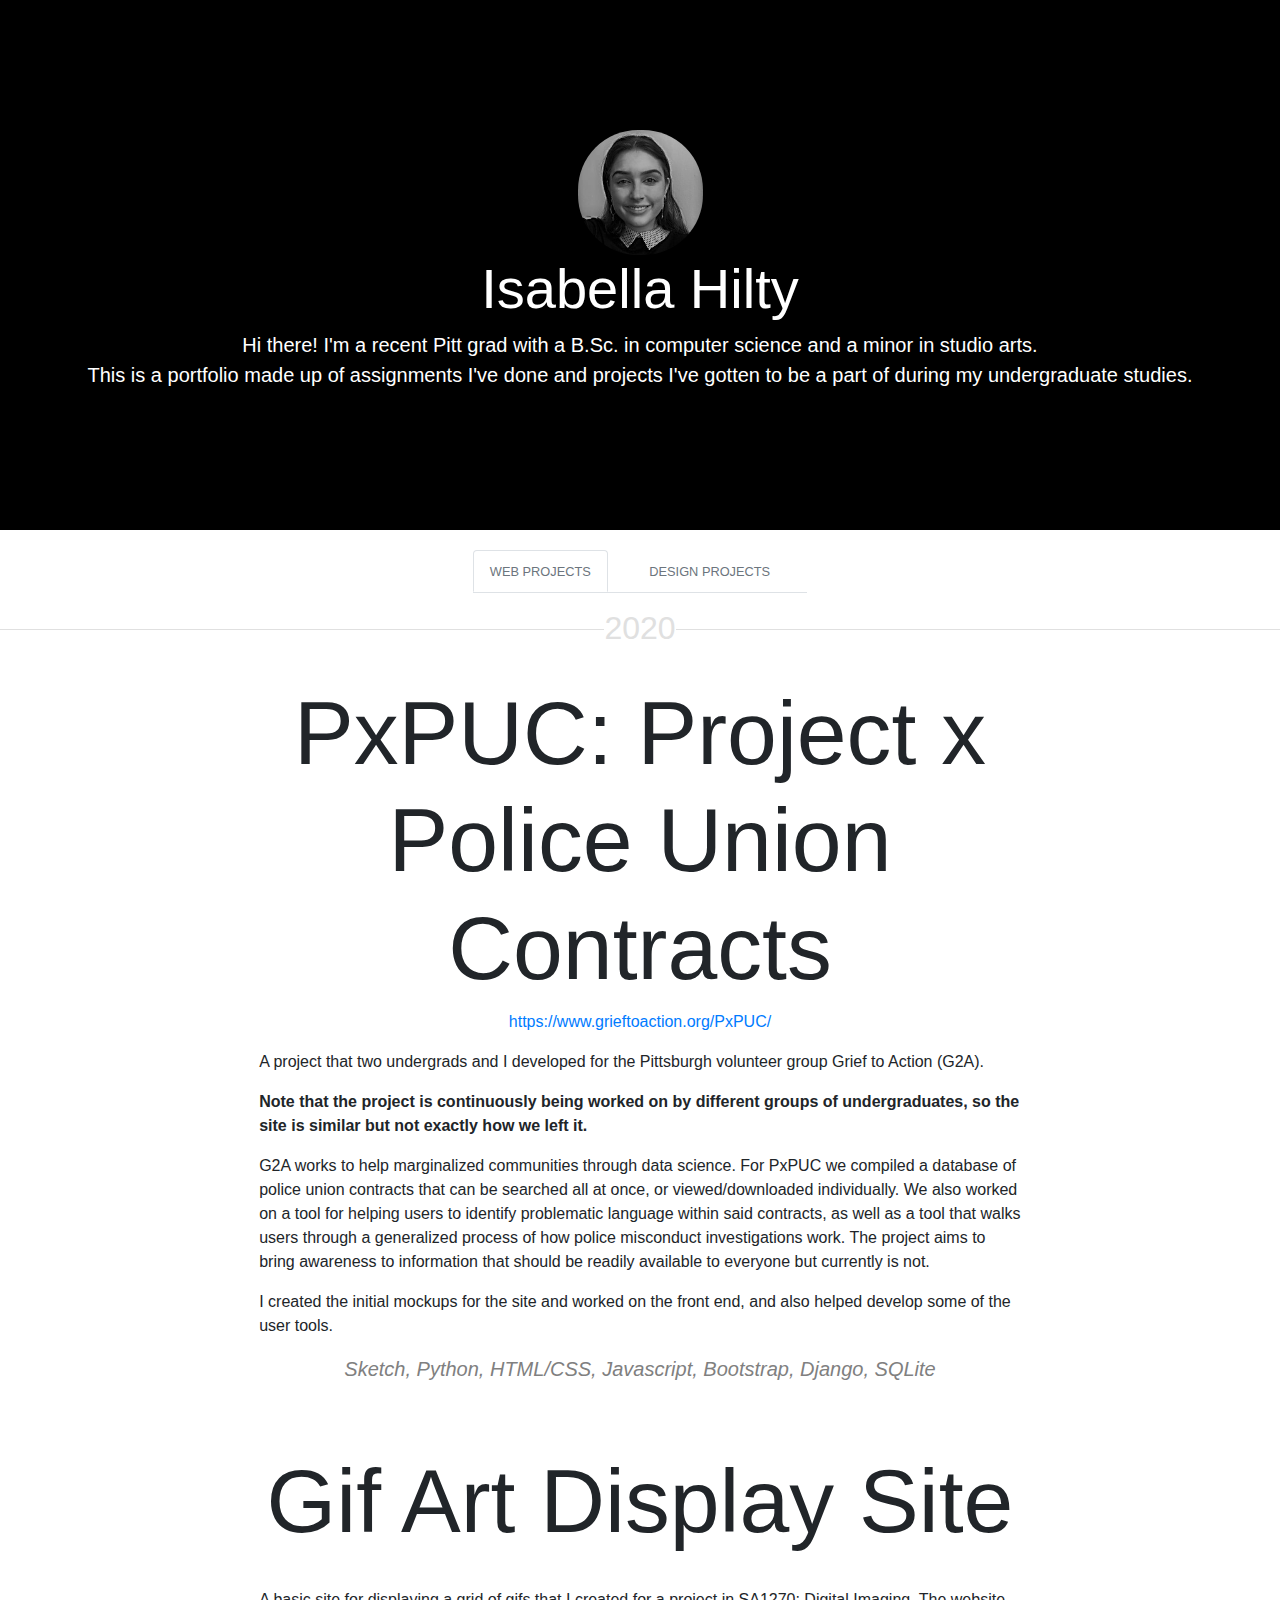
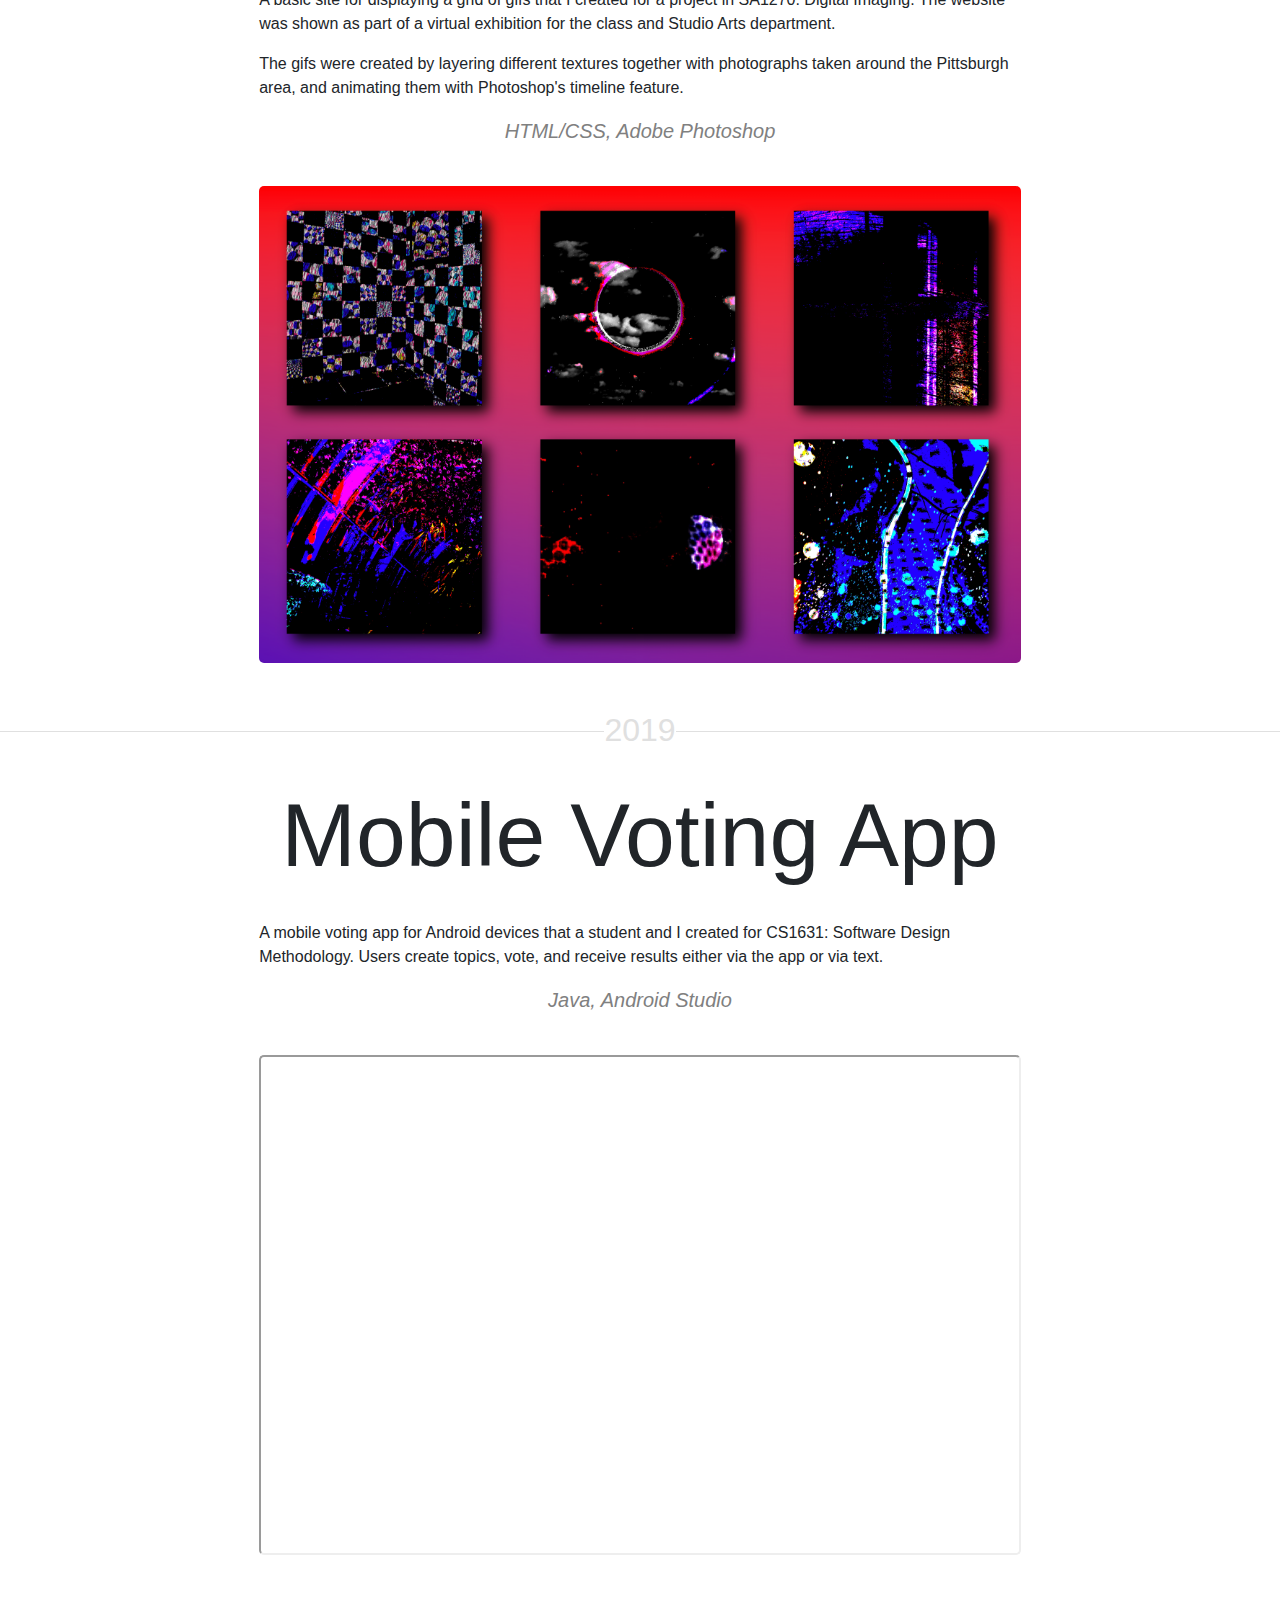
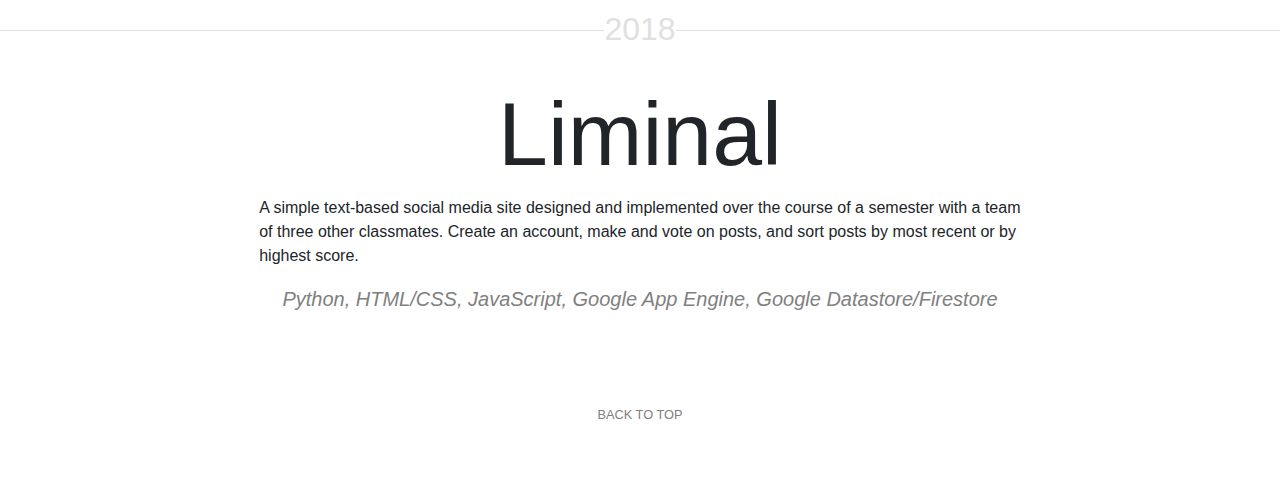
<file: index.html>
<!DOCTYPE html>

<html>

<head>
  <meta charset="utf-8" />
  <meta name="viewport" content="width=device-width, initial-scale=1.0">
  <!-- Latest compiled and minified CSS -->
  <link rel="stylesheet" href="https://maxcdn.bootstrapcdn.com/bootstrap/4.5.2/css/bootstrap.min.css">
  <link rel="stylesheet" type="text/css" href="style/site.css"/>
  <!-- jQuery library -->
  <script src="https://ajax.googleapis.com/ajax/libs/jquery/3.5.1/jquery.min.js"></script>
  <!-- Popper JS -->
  <script src="https://cdnjs.cloudflare.com/ajax/libs/popper.js/1.16.0/umd/popper.min.js"></script>
  <!-- Latest compiled JavaScript -->
  <script src="https://maxcdn.bootstrapcdn.com/bootstrap/4.5.2/js/bootstrap.min.js"></script>
</head>


  <!-- introduction -->
<div class="jumbotron rounded-0" style="max-width:none; background-color:black; padding-top:130px;padding-bottom:100px;margin-bottom:20px;">
  <center>
    <img src="images/profile.jpg" style="width:125px; border-radius:60px;">
    <h1 class="display-4" style="color:white;">Isabella Hilty</h1>
    <p class="lead" style="color:white; text-align:center; max-width:1000">Hi there! I'm a recent Pitt grad with a B.Sc. in computer science and a minor in studio arts.
      <br>This is a portfolio made up of assignments I've done and projects I've gotten to be a part of during my undergraduate studies.</p>
  </center>
  <br id="top">
</div>

    <!-- navigation -->
  <div class="col-md-12 text-center" id="navn">
    <p></p>
    <ul class="nav nav-tabs" id="center-tabs">
      <li class="nav-item">
        <a class="nav-link active" href="#top"><small class="text-muted">WEB PROJECTS</small></a>
      </li>
      <li class="nav-item">
        <a class="nav-link" href="designprojects.html#top"><small class="text-muted">DESIGN PROJECTS</small></a>
      </li>
    </ul>
  </div>

  <body>

      <div class="container-fluid">
        <div class="row">

          <center>

           <!-- WEB PROJECTS -->
           <div class="col-9 col-sm-10 text-center">

             <!-- PxPUC -->
             <p></p>
             <div>
               <h2>2020</h2>
               <br>
               <h1 class="display-2">PxPUC: Project x Police Union Contracts</h1>
               <a href="https://www.grieftoaction.org/PxPUC/" target="_blank">https://www.grieftoaction.org/PxPUC/</a>
               <p></p>
               <p>A project that two undergrads and I developed for the Pittsburgh volunteer group Grief to Action (G2A).</p>
               <p><b>Note that the project is continuously being worked on by different groups of undergraduates, so the site is similar but not exactly how we left it.</b></p>
               <p>G2A works to help marginalized communities through data science. For PxPUC we compiled a database of police union contracts that can be searched all at once, or viewed/downloaded individually.
                 We also worked on a tool for helping users to identify problematic language within said contracts, as well as a tool that walks users through a generalized process of
                 how police misconduct investigations work. The project aims to bring awareness to information that should be readily available to everyone but currently is not.
               </p>
                 <p>I created the initial mockups for the site and worked on the front end, and also helped develop some of the user tools.</p>
                 <em><p class="lead text-center" id="gifs" style="color:grey;">Sketch, Python, HTML/CSS, Javascript, Bootstrap, Django, SQLite </p></em>

               <br>
             </div>
 <br>

             <!-- GIF ART -->
             <div>
               <h1 class="display-2">Gif Art Display Site</h1><br>
               <p>A basic site for displaying a grid of gifs that I created for a project in SA1270: Digital Imaging. 
                 The website was shown as part of a virtual exhibition for the class and Studio Arts department.</p>
               <p>The gifs were created by layering different textures together with photographs taken around the Pittsburgh area, and animating them with Photoshop's timeline feature.</p>
                 <em><p class="lead text-center" style="color:grey;">HTML/CSS, Adobe Photoshop</p></em>

               <br><img src="images/sa1270.png" alt="SA1270 final" style="width:100%; max-width:800px;border-radius:5px;">
               <br id="vote"><br>
             </div>

             <!-- VOTING APP-->
              <div><br>
                <h2>2019</h2>
                <br>
               <h1 class="display-2">Mobile Voting App</h1><br>
               <p>A mobile voting app for Android devices that a student and I created for CS1631: Software Design Methodology. Users create topics, vote, and receive
                 results either via the app or via text.</p>
                 <em><p class="lead text-center" style="color:grey;">Java, Android Studio</p></em>
                 <br>  <iframe src="https://www.youtube.com/embed/nz1TXZk24Hg" style="border-radius:5px;"></iframe>
               <br><br><br>
             </div>


             <!-- LIMINAL -->
               <div>
                 <h2>2018</h2> <br>
               <h1 class="display-2" id="liminal">Liminal</h1>
               <p>A simple text-based social media site designed and implemented over the course of a semester
                 with a team of three other classmates. Create an account, make and vote on posts, and sort posts by most
                 recent or by highest score.</p>
               <em><p class="lead text-center" style="color:grey;">Python, HTML/CSS, JavaScript, Google App Engine, Google Datastore/Firestore</p></em>
               <br><br><br>
             </div>
          </div>

          <small class="text-muted"> <a href="#top" style="color:grey;">BACK TO TOP</small></a>

        </center>

        </div>
      </div><br><br><br>

  </body>


</html>
</file>
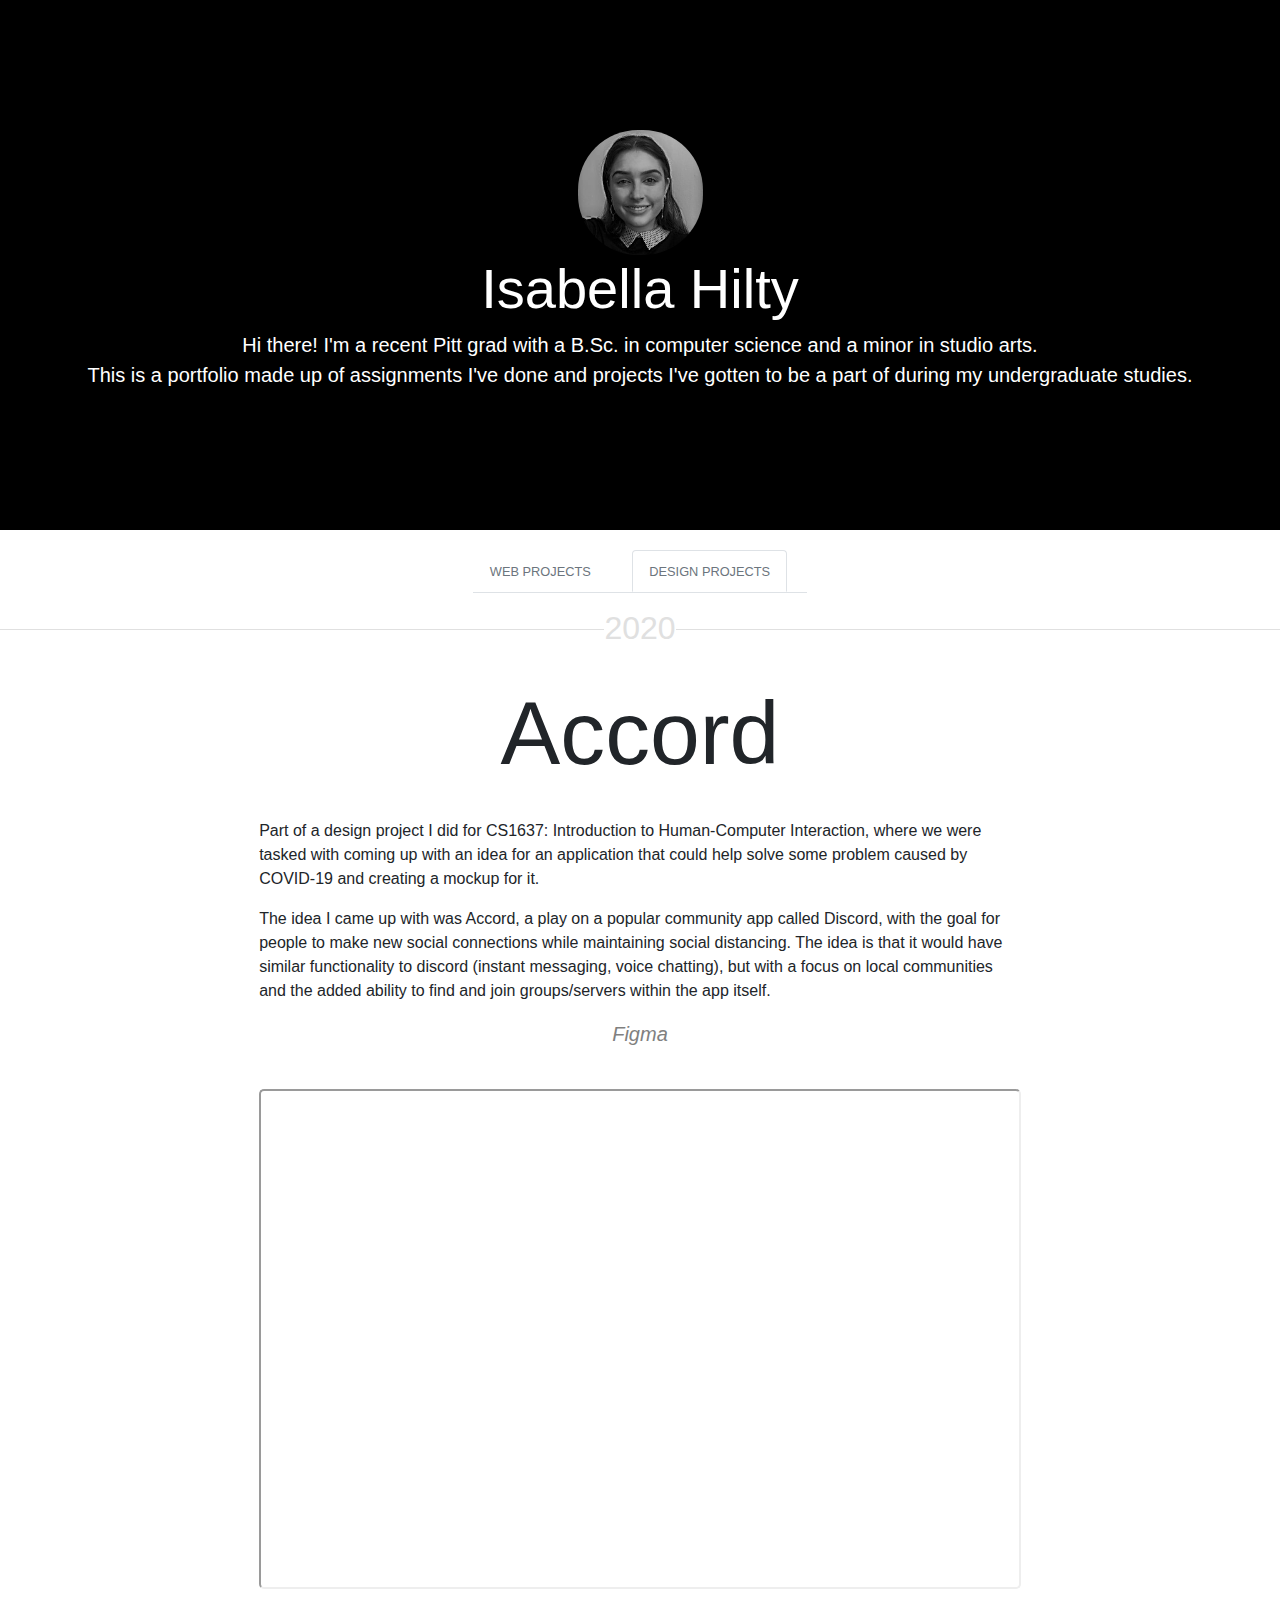
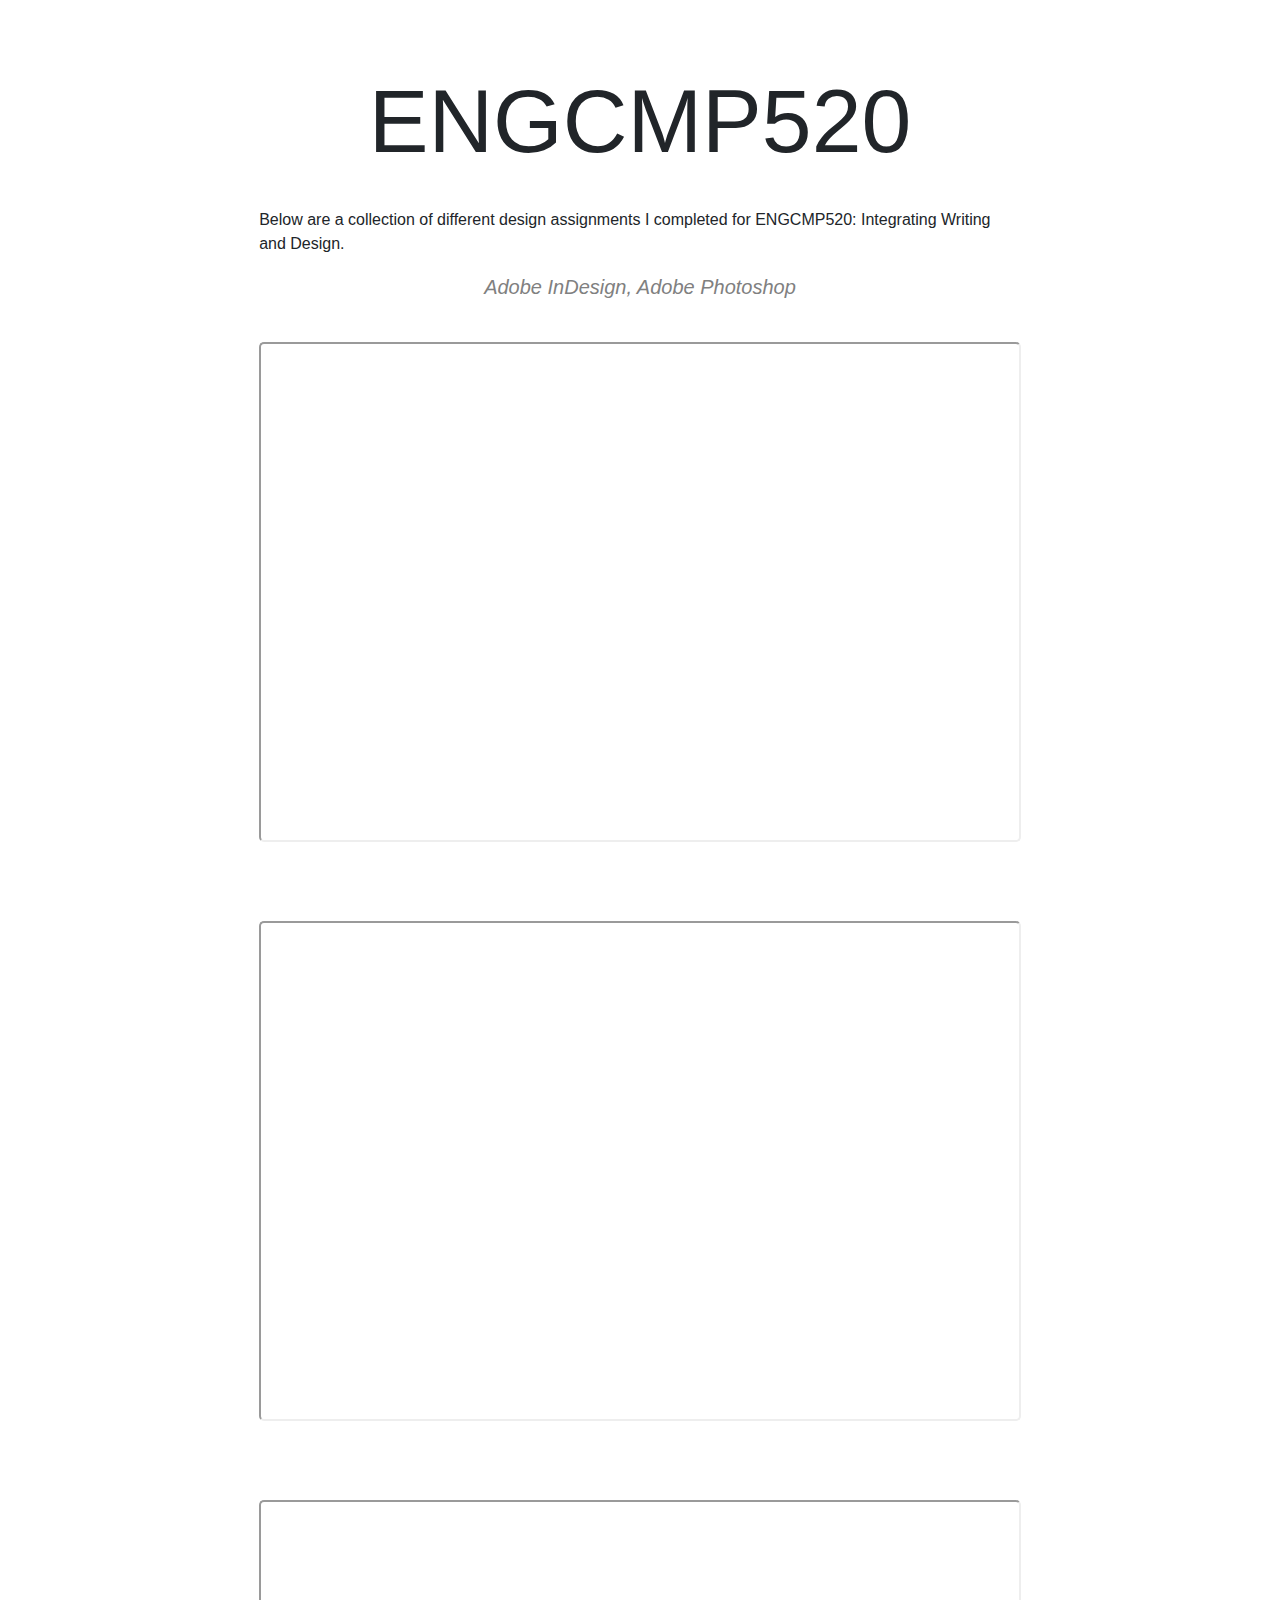
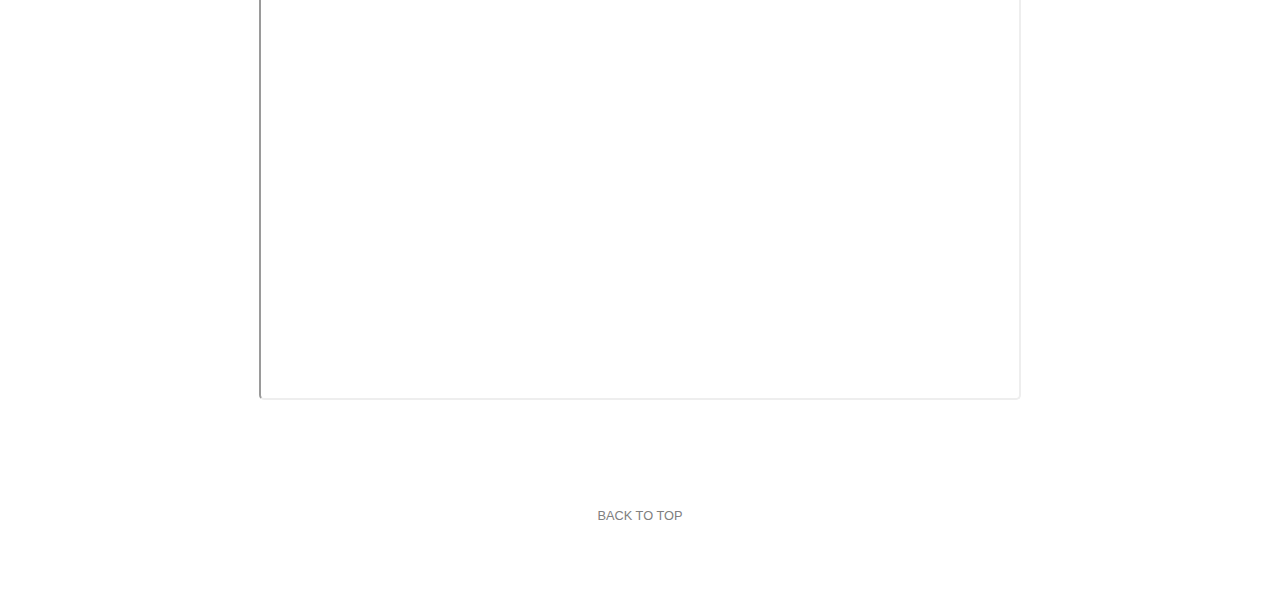
<file: designprojects.html>
<!DOCTYPE html>

<html>

<head>
  <meta charset="utf-8" />
  <meta name="viewport" content="width=device-width, initial-scale=1.0">
  <!-- Latest compiled and minified CSS -->
  <link rel="stylesheet" href="https://maxcdn.bootstrapcdn.com/bootstrap/4.5.2/css/bootstrap.min.css">
  <link rel="stylesheet" type="text/css" href="style/site.css"/>
  <!-- jQuery library -->
  <script src="https://ajax.googleapis.com/ajax/libs/jquery/3.5.1/jquery.min.js"></script>
  <!-- Popper JS -->
  <script src="https://cdnjs.cloudflare.com/ajax/libs/popper.js/1.16.0/umd/popper.min.js"></script>
  <!-- Latest compiled JavaScript -->
  <script src="https://maxcdn.bootstrapcdn.com/bootstrap/4.5.2/js/bootstrap.min.js"></script>
</head>


  <!-- introduction -->
<div class="jumbotron rounded-0" style="max-width:none; background-color:black; padding-top:130px;padding-bottom:100px;margin-bottom:20px;">
  <center>
    <img src="images/profile.jpg" style="width:125px; border-radius:60px;">
    <h1 class="display-4" style="color:white;">Isabella Hilty</h1>
    <p class="lead" style="color:white; text-align:center; max-width:1000">Hi there! I'm a recent Pitt grad with a B.Sc. in computer science and a minor in studio arts.
      <br>This is a portfolio made up of assignments I've done and projects I've gotten to be a part of during my undergraduate studies.</p>
  </center>
  <br id="top">
</div>

<!-- navigation -->
<div class="col-md-12 text-center" id="navn">
<p></p>
<ul class="nav nav-tabs" id="center-tabs">
  <li class="nav-item">
    <a class="nav-link" href="index.html#top"><small class="text-muted">WEB PROJECTS</small></a>
  </li>
  <li class="nav-item">
    <a class="nav-link active" href="#top"><small class="text-muted">DESIGN PROJECTS</small></a>
  </li>
</ul>
</div>

<body>
    <div class="container-fluid">
      <div class="row">

        <center>

           <!-- DESIGN PROJECTS -->
        <div class="col-9 col-sm-10 text-center">

             <!-- ACCORD -->
             <p></p>
             <div>
               <h2>2020</h2>
               <br>
               <h1 class="display-2">Accord</h1><br>
               <p>Part of a design project I did for CS1637: Introduction to Human-Computer Interaction, where we were tasked with coming up with an idea for an application that could
                 help solve some problem caused by COVID-19 and creating a mockup for it.</p>
                 <p>The idea I came up with was Accord, a play on a popular community app called Discord, with the goal for people to make new social connections while maintaining social distancing. The idea is that it would have similar functionality to discord (instant messaging, voice chatting), but
                   with a focus on local communities and the added ability to find and join groups/servers within the app itself.</p>
                 <em><p class="lead text-center" style="color:grey;">Figma</p></em>
                 <br>
                 <iframe src="images/accordmockup.pdf" style="border-radius:5px;"></iframe>
               <br><br>
             </div>

             <!-- ENGCMP ASSIGNMENTS -->
             <div><br><br>
               <h1 class="display-2">ENGCMP520</h1><br>
               <p>Below are a collection of different design assignments I completed for ENGCMP520: Integrating Writing and Design.</p>
                 <em><p class="lead text-center" style="color:grey;">Adobe InDesign, Adobe Photoshop</p></em>
                 <br>
                 <iframe src="images/hilty_longDesign.pdf" style="border-radius:5px;"></iframe>
                 <br><br><br><br>
                 <iframe src="images/hilty_revisedHowTo.pdf" style="border-radius:5px;"></iframe>
                 <br><br><br><br>
                 <iframe src="images/hilty_selfdefined.pdf" style="border-radius:5px;"></iframe>
                 <br><br><br>
               <br><br>
             </div>

            </div>

              <small class="text-muted"> <a href="#top" style="color:grey;">BACK TO TOP</small></a>
              <br><br><br><br>
           </center>
          </div>
      </div>
    </div>
  </body>
</html>
</file>
<file: style/site.css>
#content { position: relative; }
#center-tabs { display: inline-block; }
#navn a { display: inline-block; }

body div {
  max-width: 950px;
}
body p {
  text-align: left;
}

h2 {
    color: #e0e0e0;
    position: relative;
    z-index: 1;
    overflow: visible;
    text-align: center;
}
h2:before, h2:after {
    position: absolute;
    top: 51%;
    overflow: visible;
    width: 50%;
    height: 1px;
    content: '\a0';
    background-color: #e0e0e0;
}

h2:before {
    margin-left: -50%;
    text-align: center;
}
@media screen and (min-width: 1000px) {
  h2:before, h2:after {
      width: 100%;
    }
  h2:before {
      margin-left: -100%;
    }
}

h6 {
    text-align: left;
}

article {
    transition: all 300ms;
}
article:hover {
    transform: scale(1.08);
}

ul {
    list-style-type: none;
    margin:0;
    padding:0;
}

li {
    width:auto;
    display:inline;
    padding-right:20px;
}

iframe {
  width: 100%;
  max-width: 800px;
  height: 500px;
}

.mid { text-align: center; }
.bot { text-align: right; }
.display-2 { font-size:7vw; }
@media screen and (min-width: 1300px) {
  .display-2 {
     font-size: 5vw;
  }
}
@media screen and (min-width: 1800px) {
    .display-2 {
       font-size: 4vw;
    }
}
</file>
